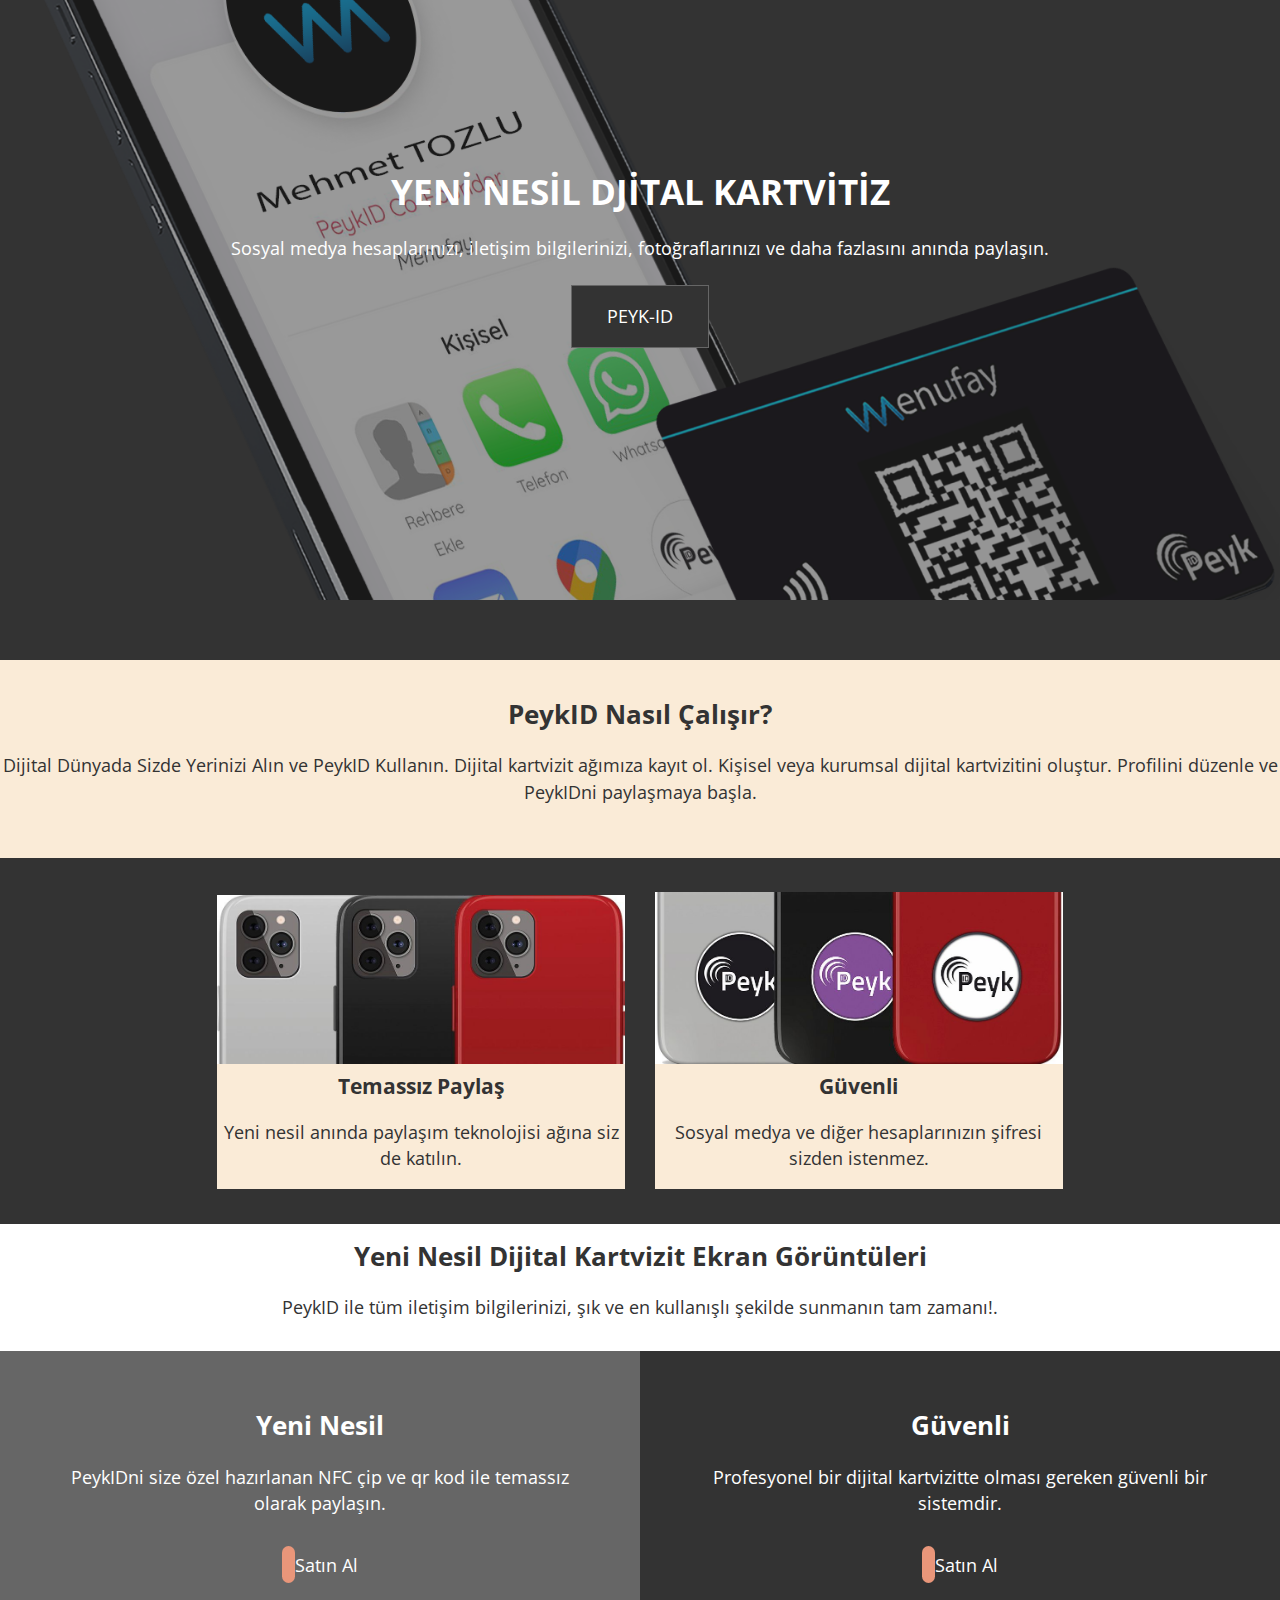
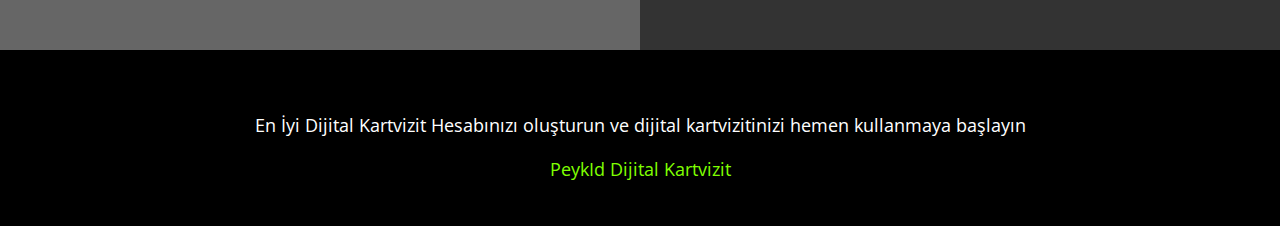
<file: responsive-tasarım/index.html>
<!doctype html>
<html lang="en">
<head>
    <meta charset="UTF-8">
    <meta name="viewport"
          content="width=device-width, user-scalable=no, initial-scale=1.0, maximum-scale=1.0, minimum-scale=1.0">
    <meta http-equiv="X-UA-Compatible" content="ie=edge">
    <link rel="preconnect" href="https://fonts.googleapis.com">
    <link rel="preconnect" href="https://fonts.gstatic.com" crossorigin>
    <link href="https://fonts.googleapis.com/css2?family=Kanit&family=Open+Sans:ital,wght@1,800&display=swap" rel="stylesheet">
    <link href="style.css" rel="stylesheet">

    <link rel="stylesheet" href="https://cdnjs.cloudflare.com/ajax/libs/font-awesome/6.4.0/css/all.min.css" integrity="sha512-iecdLmaskl7CVkqkXNQ/ZH/XLlvWZOJyj7Yy7tcenmpD1ypASozpmT/E0iPtmFIB46ZmdtAc9eNBvH0H/ZpiBw==" crossorigin="anonymous" referrerpolicy="no-referrer" />
    <title>Responsive Site</title>
</head>
<body>
    <header>
        <div class="bg-images"></div>
        <div class="content">
            <h1>YENİ NESİL DJİTAL KARTVİTİZ</h1>
            <p>Sosyal medya hesaplarınızı, iletişim bilgilerinizi, fotoğraflarınızı ve daha fazlasını anında paylaşın.</p>
        <a href="https://peykid.com/" class="btn" target="_blank">PEYK-ID</a>
        </div>
    </header>
<main>
    <section id="section-a">
        <div class="content">
            <h2>PeykID Nasıl Çalışır?</h2>
            <p>Dijital Dünyada Sizde Yerinizi Alın ve PeykID Kullanın.
                Dijital kartvizit ağımıza kayıt ol.
                Kişisel veya kurumsal dijital kartvizitini oluştur.
                Profilini düzenle ve PeykIDni paylaşmaya başla.</p>
        </div>
    </section>
    <section id="section-b">
        <ul>
            <li>
                <div class="col">
                    <img src="images/peyk-phone.jfif">
                    <div class="col-content">
                        <h3 class="col-title">
                            Temassız Paylaş
                        </h3>
                        <p>Yeni nesil anında paylaşım teknolojisi ağına siz de katılın.</p>
                    </div>
                </div>
            </li>
            <li>
                <div class="col">
                    <img src="images/peyk-phone-1.jfif">
                    <div class="col-content">
                        <h3 class="col-title">
                            Güvenli
                        </h3>
                        <p>Sosyal medya ve diğer hesaplarınızın şifresi sizden istenmez.</p>
                    </div>
                </div>
            </li>
        </ul>
    </section>
<section id="section-c">
    <div class="content">
        <h2>Yeni Nesil Dijital Kartvizit Ekran Görüntüleri</h2>
        <p>PeykID ile tüm iletişim bilgilerinizi, şık ve en kullanışlı şekilde sunmanın tam zamanı!.</p>
    </div>
</section>
    <section id="section-d" class="clearfix">
        <div class="box">
            <h2 class="content-title">
                Yeni Nesil
            </h2>
            <p>PeykIDni size özel hazırlanan NFC çip ve qr kod ile temassız olarak paylaşın.</p>
            <p><i class="fa-solid fa-plus"></i>
                Satın Al</p>
        </div>
        <div class="box">
            <h2 id="content-title">
                Güvenli
            </h2>
            <p>Profesyonel bir dijital kartvizitte olması gereken güvenli bir sistemdir.</p>
            <p> <i class="fa-solid fa-plus"></i>
                Satın Al</p>
        </div>
    </section>
</main>
<footer>
    <div>
        <p>En İyi Dijital Kartvizit
            Hesabınızı oluşturun ve dijital kartvizitinizi hemen kullanmaya başlayın</p>
        <a href="#" >PeykId Dijital Kartvizit</a>
    </div>
</footer>



</body>
</html>
</file>
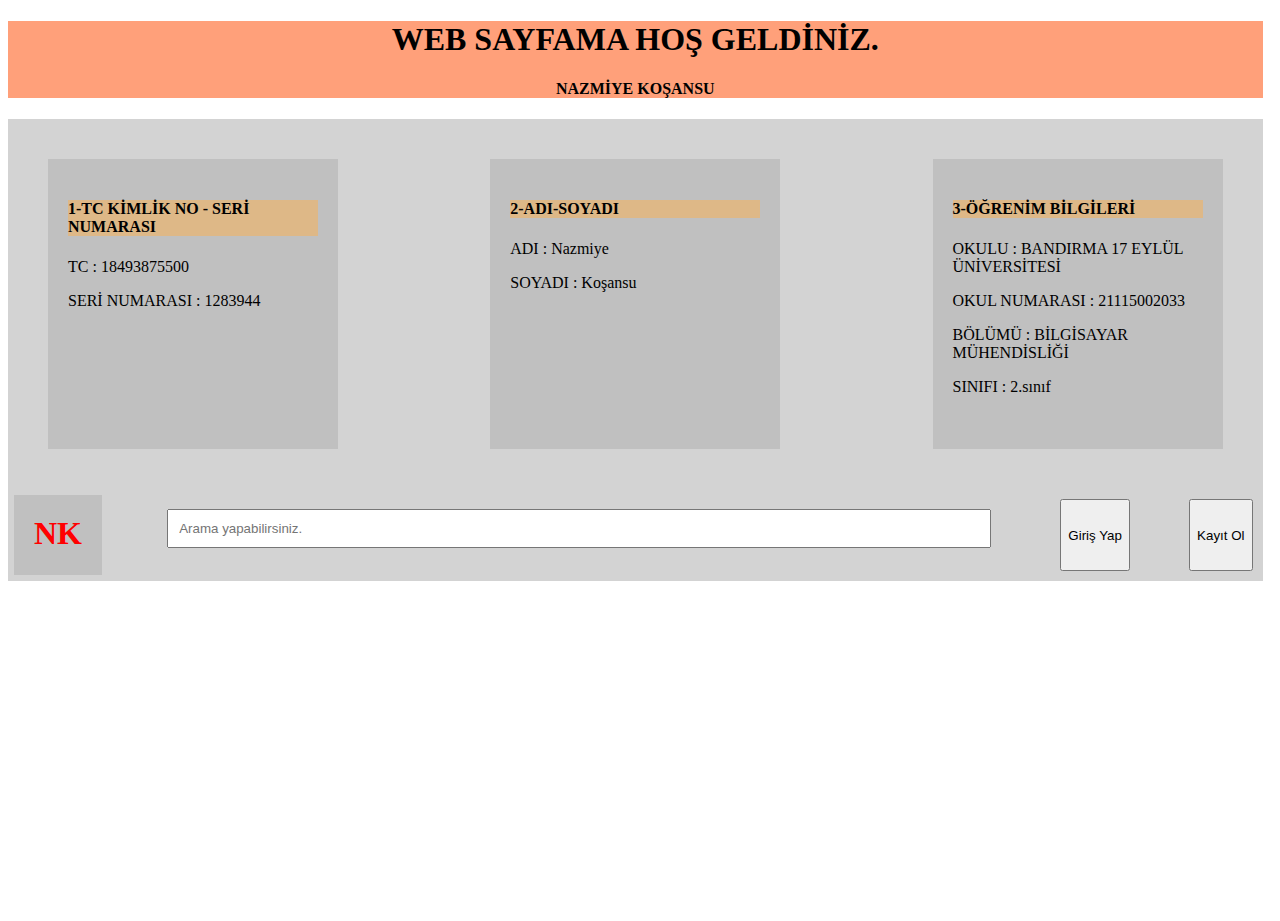
<file: DENEME.html>
<!DOCTYPE html>
<html lang="en">
<head>
    <meta charset="UTF-8">
    <title style="font-size: 1.6rem">Nazmiye KOSANSU</title>
    <link href="deneme.css" rel="stylesheet">
    <style>

    </style>
</head>
<body>
<div class="header">
    <h1 style="text-align:center; " >WEB SAYFAMA HOŞ GELDİNİZ.</h1>
    <h4 style="text-align:center;">NAZMİYE KOŞANSU</h4>
</div>
<div class="container">
    <div class="box">
        <h4>1-TC KİMLİK NO - SERİ NUMARASI</h4>
        <p>TC : 18493875500</p>
        <p> SERİ NUMARASI : 1283944</p>
    </div>
    <div class="box">
        <h4>2-ADI-SOYADI</h4>
        <p>ADI : Nazmiye</p>
        <p >SOYADI : Koşansu</p>
    </div>
    <div class="box">
        <h4 >3-ÖĞRENİM BİLGİLERİ</h4>
        <p>OKULU : BANDIRMA 17 EYLÜL ÜNİVERSİTESİ</p>
        <p>OKUL NUMARASI : 21115002033</p>
        <p>BÖLÜMÜ : BİLGİSAYAR MÜHENDİSLİĞİ</p>
        <p>SINIFI : 2.sınıf</p>
    </div>

</div> <div class="container">
    <h1 class="small-box" style="color: red ; margin: 6px">NK</h1>
    <div ><input  style="width: 800px ; padding: 10px ; margin: 20px " type="text" placeholder="Arama yapabilirsiniz."></div>
    <button style="margin: 10px">Giriş Yap </button>
    <button style="margin: 10px">Kayıt Ol</button>
</div>

</html>
</file>
<file: responsive-tasarım/style.css>
body{
    font-family: 'Kanit', sans-serif;
    font-family: 'Open Sans', sans-serif;
    font-size: 1.6rem;
    line-height: 1.5;
    text-align: center;
    background-color: #333;
    color: #fff;
}
*{
    margin: 0;
    padding: 0;
    box-sizing: border-box;
}
html{
    font-size: 7px;
}
a{
    text-decoration: none;
}
p{
    padding: 1.6rem 0;
}
img{
    width: 100%;
    height: auto;
}
.clearfix::after{
    content: "";
    display: block;
    clear: both;
}
i{
    background-color: darksalmon;
    padding: 0.6rem;
    border-radius: 15px;
}
header{
    height: 60rem;

}
header .bg-images{
    position: absolute;
    background-image: url("images/peykid.png");
    background-position: center;
    background-size: cover;
    height: 600px;
    width: 100%;
    opacity: 0.5;
    z-index: -1;
}
header h1{
    padding: 15rem;
    padding-bottom: 0;
}
.btn{
    display: inline-block;
    background: #333333;
    color: #ffffff;
    border: 1px solid #666;
    padding: 1.6rem 3.2rem;
    margin: .5rem 0;
    transition: all 0.5s;
}
.btn:hover{
    background-color: #ffffff ;
    color: #333333;

}
#section-a{
    background-color: antiquewhite;
    color: #333333;
    padding: 3.2rem 0;
}
#section-b{
    padding: 2rem;
}
#section-b ul{
    list-style: none;
}
#section-b li{
    background-color: antiquewhite;
    color: #333333;
}#section-c{
    background-color:#ffffff;
    color: #333333;
    padding: 1.2rem;
 }
 #section-d .box{
     padding: 5rem;
 }
 #section-d .box:first-child{
     background-color: #666666 ;
 }
 footer{
     padding: 4rem;
     background-color: black;
 }
 footer a{
     color: chartreuse;
 }
 @media screen and (min-width: 800px) {
     html{
         font-size: 9px;
     }

 }
@media screen and (min-width: 1200px) {
    html{
        font-size: 11px;
    }
    #section-b li{
        width: 33%;
        margin: 1%;
        display: inline-block;
    }
    .box{
        width: 50%;
        float: left;

    }


}
</file>
<file: deneme.css>
.container{
    display: flex; /*inline-flexdeolabilirdi*/
    flex-direction: row; /*yönünüayarlar-columndeseydimaltaltagelirdi-*/
    justify-content: space-between; /* Konum belirlerken*/
    flex-wrap: wrap;/* sığmadığı yerde alta */
    background: lightgrey;
    width: 100%;

}

html , body{
    height: 100%;
    width: 99%;
}
.box{
    width: 250px;
    height: 250px;
    padding: 20px;
    margin: 40px;
    background: silver;
}



.small-box{
    padding: 20px;
    margin: 2px;
    height: 40px;
    background: silver;
}
.box > h4{
    background: burlywood;
}
.header{
    background: lightsalmon;

}
</file>
